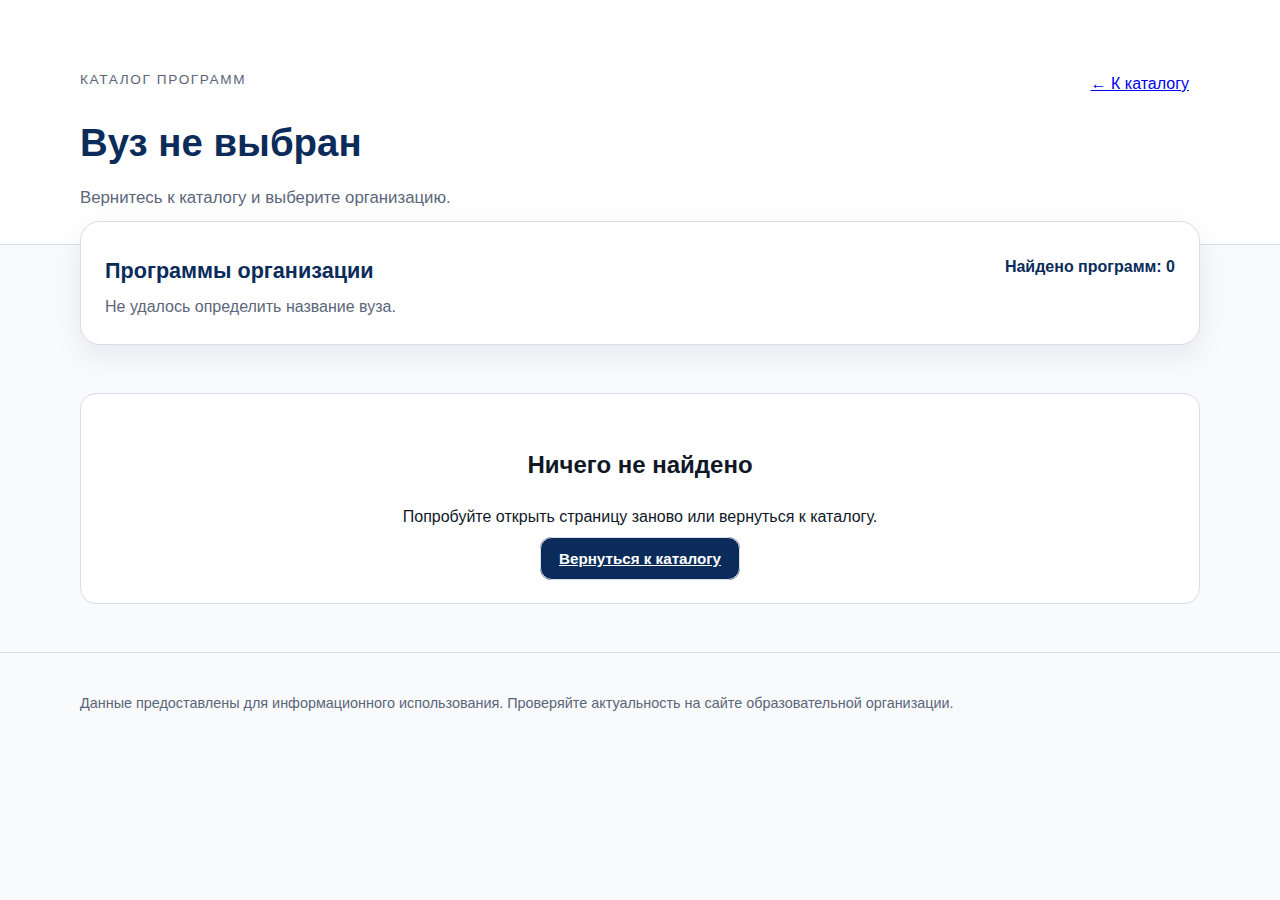
<file: university.html>
<!DOCTYPE html>
<html lang="ru">
<head>
  <meta charset="UTF-8" />
  <meta name="viewport" content="width=device-width, initial-scale=1" />
  <title>Программы вуза — каталог</title>
  <link rel="stylesheet" href="css/style.css" />
</head>
<body>
  <a class="skip-link" href="#universityCatalog">Перейти к программам</a>
  <header class="hero">
    <div class="container">
      <div class="hero-top">
        <p class="eyebrow">Каталог программ</p>
        <a class="rgsu-logo" href="index.html" aria-label="Вернуться к каталогу">
          ← К каталогу
        </a>
      </div>
      <h1 id="universityTitle">Программы вуза</h1>
      <p class="lead" id="universitySubtitle">
        Здесь собраны программы выбранной организации с краткими описаниями.
      </p>
    </div>
  </header>

  <main class="container" id="universityCatalog">
    <section class="controls" aria-label="Информация о выбранном вузе">
      <div class="controls-header">
        <div>
          <h2>Программы организации</h2>
          <p id="universityDescription">Загрузили список программ для выбранного вуза.</p>
        </div>
        <div class="stats" aria-live="polite">
          <div>Найдено программ: <span id="universityCount">0</span></div>
        </div>
      </div>
    </section>

    <section class="grid" id="universityGrid" aria-live="polite"></section>

    <section class="empty-state" id="universityEmptyState" hidden>
      <h2>Ничего не найдено</h2>
      <p>Попробуйте открыть страницу заново или вернуться к каталогу.</p>
      <a class="reset-button" href="index.html">Вернуться к каталогу</a>
    </section>
  </main>

  <footer class="footer">
    <div class="container">
      <p>Данные предоставлены для информационного использования. Проверяйте актуальность на сайте образовательной организации.</p>
    </div>
  </footer>

  <script src="js/university.js"></script>
</body>
</html>
</file>
<file: css/style.css>
:root {
  color-scheme: light;
  --bg: #f8fafc;
  --surface: #ffffff;
  --primary: #0b2c5a;
  --text: #101828;
  --muted: #5b667a;
  --border: #d6dee9;
  --shadow: 0 10px 30px rgba(12, 28, 64, 0.08);
  --radius: 16px;
}

* {
  box-sizing: border-box;
}

body {
  margin: 0;
  font-family: "Inter", "Segoe UI", "Roboto", "Arial", sans-serif;
  color: var(--text);
  background: var(--bg);
  line-height: 1.6;
}

.skip-link {
  position: absolute;
  left: -999px;
  top: 0;
  background: var(--primary);
  color: #fff;
  padding: 12px 20px;
  border-radius: 0 0 12px 12px;
  z-index: 10;
}

.skip-link:focus {
  left: 16px;
}

.container {
  width: min(1120px, 90vw);
  margin: 0 auto;
}

.hero {
  padding: 64px 0 32px;
  background: var(--surface);
  border-bottom: 1px solid var(--border);
}

.hero-top {
  display: flex;
  justify-content: space-between;
  align-items: center;
  gap: 16px;
  margin-bottom: 8px;
}

.eyebrow {
  text-transform: uppercase;
  letter-spacing: 0.12em;
  color: var(--muted);
  font-size: 0.85rem;
  margin: 0 0 8px;
}

.rgsu-logo {
  display: inline-flex;
  align-items: center;
  justify-content: center;
  padding: 6px 10px;
  border-radius: 12px;
  border: 1px solid transparent;
  transition: border 0.2s ease, box-shadow 0.2s ease;
}

.rgsu-logo img {
  height: 48px;
  width: auto;
  display: block;
}

.rgsu-logo:focus,
.rgsu-logo:hover {
  border-color: var(--border);
  box-shadow: 0 6px 16px rgba(11, 44, 90, 0.12);
  outline: none;
}

.hero h1 {
  margin: 0 0 12px;
  font-size: clamp(2rem, 3vw, 2.8rem);
  color: var(--primary);
}

.lead {
  max-width: 720px;
  margin: 0;
  color: var(--muted);
  font-size: 1.05rem;
}

.controls {
  padding: 32px 0 24px;
  display: grid;
  gap: 20px;
  background: var(--surface);
  border-radius: calc(var(--radius) + 4px);
  border: 1px solid var(--border);
  box-shadow: var(--shadow);
  margin-top: -24px;
  position: relative;
}

.controls-header {
  display: flex;
  justify-content: space-between;
  align-items: flex-start;
  gap: 24px;
  padding: 0 24px;
}

.controls-header h2 {
  margin: 0 0 6px;
  color: var(--primary);
  font-size: 1.35rem;
}

.controls-header p {
  margin: 0;
  color: var(--muted);
  max-width: 480px;
}

.controls-grid {
  display: grid;
  grid-template-columns: repeat(auto-fit, minmax(220px, 1fr));
  gap: 16px;
  align-items: end;
  padding: 0 24px 8px;
}

.field {
  display: flex;
  flex-direction: column;
  gap: 8px;
  font-size: 0.95rem;
  color: var(--muted);
}

.search-field {
  grid-column: span 2;
}

.field input,
.field select {
  padding: 12px 14px;
  border-radius: 12px;
  border: 1px solid var(--border);
  font-size: 1rem;
  background: #fff;
  color: var(--text);
}

.field input[type="search"]::-webkit-search-cancel-button,
.field input[type="search"]::-webkit-search-decoration {
  -webkit-appearance: none;
  appearance: none;
}

.field input:focus,
.field select:focus {
  outline: 3px solid rgba(11, 44, 90, 0.25);
  border-color: var(--primary);
}

.input-wrapper {
  position: relative;
  display: flex;
  align-items: center;
}

.input-wrapper input {
  width: 100%;
  padding-right: 42px;
}

.clear-button {
  position: absolute;
  right: 10px;
  top: 50%;
  transform: translateY(-50%);
  border: none;
  background: #eef2f7;
  color: var(--muted);
  width: 28px;
  height: 28px;
  border-radius: 50%;
  cursor: pointer;
  font-size: 0.9rem;
  display: none;
}

.clear-button.is-visible {
  display: inline-flex;
  align-items: center;
  justify-content: center;
}

.clear-button:hover,
.clear-button:focus {
  background: #dbe3ee;
  outline: none;
}

.helper {
  font-size: 0.85rem;
  color: var(--muted);
}

.checkbox-field .checkbox-control {
  display: inline-flex;
  gap: 8px;
  align-items: center;
  font-weight: 600;
  color: var(--text);
}

.checkbox-field input {
  width: 18px;
  height: 18px;
}

.actions {
  display: flex;
  justify-content: flex-end;
  align-items: center;
  height: 100%;
}

.reset-button {
  padding: 12px 18px;
  border-radius: 12px;
  border: 1px solid var(--border);
  background: var(--primary);
  color: #fff;
  font-size: 0.95rem;
  font-weight: 600;
  cursor: pointer;
  transition: background 0.2s ease, box-shadow 0.2s ease, transform 0.2s ease;
  align-self: end;
}

.reset-button:hover,
.reset-button:focus {
  background: #0a244a;
  box-shadow: 0 6px 16px rgba(11, 44, 90, 0.2);
  outline: none;
}

.reset-button:active {
  transform: translateY(1px);
}

.reset-button:disabled {
  background: #b8c4d6;
  border-color: #b8c4d6;
  color: #f4f6fa;
  cursor: not-allowed;
  box-shadow: none;
}

.stats {
  text-align: right;
  font-weight: 600;
  color: var(--primary);
  display: grid;
  gap: 8px;
}

.active-filters {
  display: flex;
  flex-wrap: wrap;
  justify-content: flex-end;
  gap: 8px;
}

.filter-chip {
  padding: 6px 10px;
  border-radius: 999px;
  background: rgba(11, 44, 90, 0.08);
  color: var(--primary);
  font-size: 0.8rem;
  font-weight: 600;
}

.grid {
  display: grid;
  grid-template-columns: repeat(auto-fit, minmax(260px, 1fr));
  gap: 20px;
  padding-bottom: 48px;
}

.card {
  background: var(--surface);
  border: 1px solid var(--border);
  border-radius: var(--radius);
  padding: 20px;
  box-shadow: var(--shadow);
  display: flex;
  flex-direction: column;
  gap: 12px;
  min-height: 260px;
  transition: transform 0.2s ease, box-shadow 0.2s ease;
}

.card:hover {
  transform: translateY(-4px);
  box-shadow: 0 16px 30px rgba(12, 28, 64, 0.12);
}

.card-badges {
  display: flex;
  flex-wrap: wrap;
  gap: 6px;
}

.badge {
  padding: 4px 10px;
  border-radius: 999px;
  background: #eef2f7;
  color: var(--primary);
  font-size: 0.75rem;
  font-weight: 600;
}

.badge.accent {
  background: rgba(30, 136, 229, 0.14);
  color: #1b5fa7;
}

.card h3 {
  margin: 0;
  font-size: 1.15rem;
  color: var(--primary);
}

.card p {
  margin: 0;
  color: var(--muted);
  font-size: 0.95rem;
}

.card .meta {
  display: grid;
  gap: 6px;
  font-size: 0.9rem;
  padding-top: 6px;
  border-top: 1px dashed var(--border);
}

.card .meta span {
  color: var(--text);
  font-weight: 600;
}

.card a {
  margin-top: auto;
  color: var(--primary);
  font-weight: 600;
  text-decoration: none;
  border-bottom: 1px solid transparent;
  width: fit-content;
}

.card a:hover,
.card a:focus {
  border-bottom-color: var(--primary);
}

.empty-state {
  background: var(--surface);
  border-radius: var(--radius);
  padding: 32px;
  text-align: center;
  border: 1px solid var(--border);
  margin-bottom: 48px;
}

.footer {
  padding: 24px 0 48px;
  border-top: 1px solid var(--border);
  color: var(--muted);
  font-size: 0.9rem;
}

@media (max-width: 960px) {
  .controls-header {
    flex-direction: column;
    align-items: flex-start;
  }

  .stats {
    text-align: left;
  }

  .active-filters {
    justify-content: flex-start;
  }

  .controls-grid {
    grid-template-columns: repeat(auto-fit, minmax(200px, 1fr));
  }
}

@media (max-width: 720px) {
  .hero {
    padding: 48px 0 24px;
  }

  .hero-top {
    flex-direction: column;
    align-items: flex-start;
  }

  .rgsu-logo img {
    height: 40px;
  }

  .controls {
    margin-top: 0;
  }

  .controls-header {
    flex-direction: column;
    align-items: flex-start;
    padding: 0 16px;
  }

  .controls-grid {
    grid-template-columns: 1fr;
    padding: 0 16px 8px;
  }

  .search-field {
    grid-column: auto;
  }

  .actions {
    justify-content: stretch;
  }

  .reset-button {
    width: 100%;
  }

  .stats {
    text-align: left;
  }

  .active-filters {
    justify-content: flex-start;
  }
}
</file>
